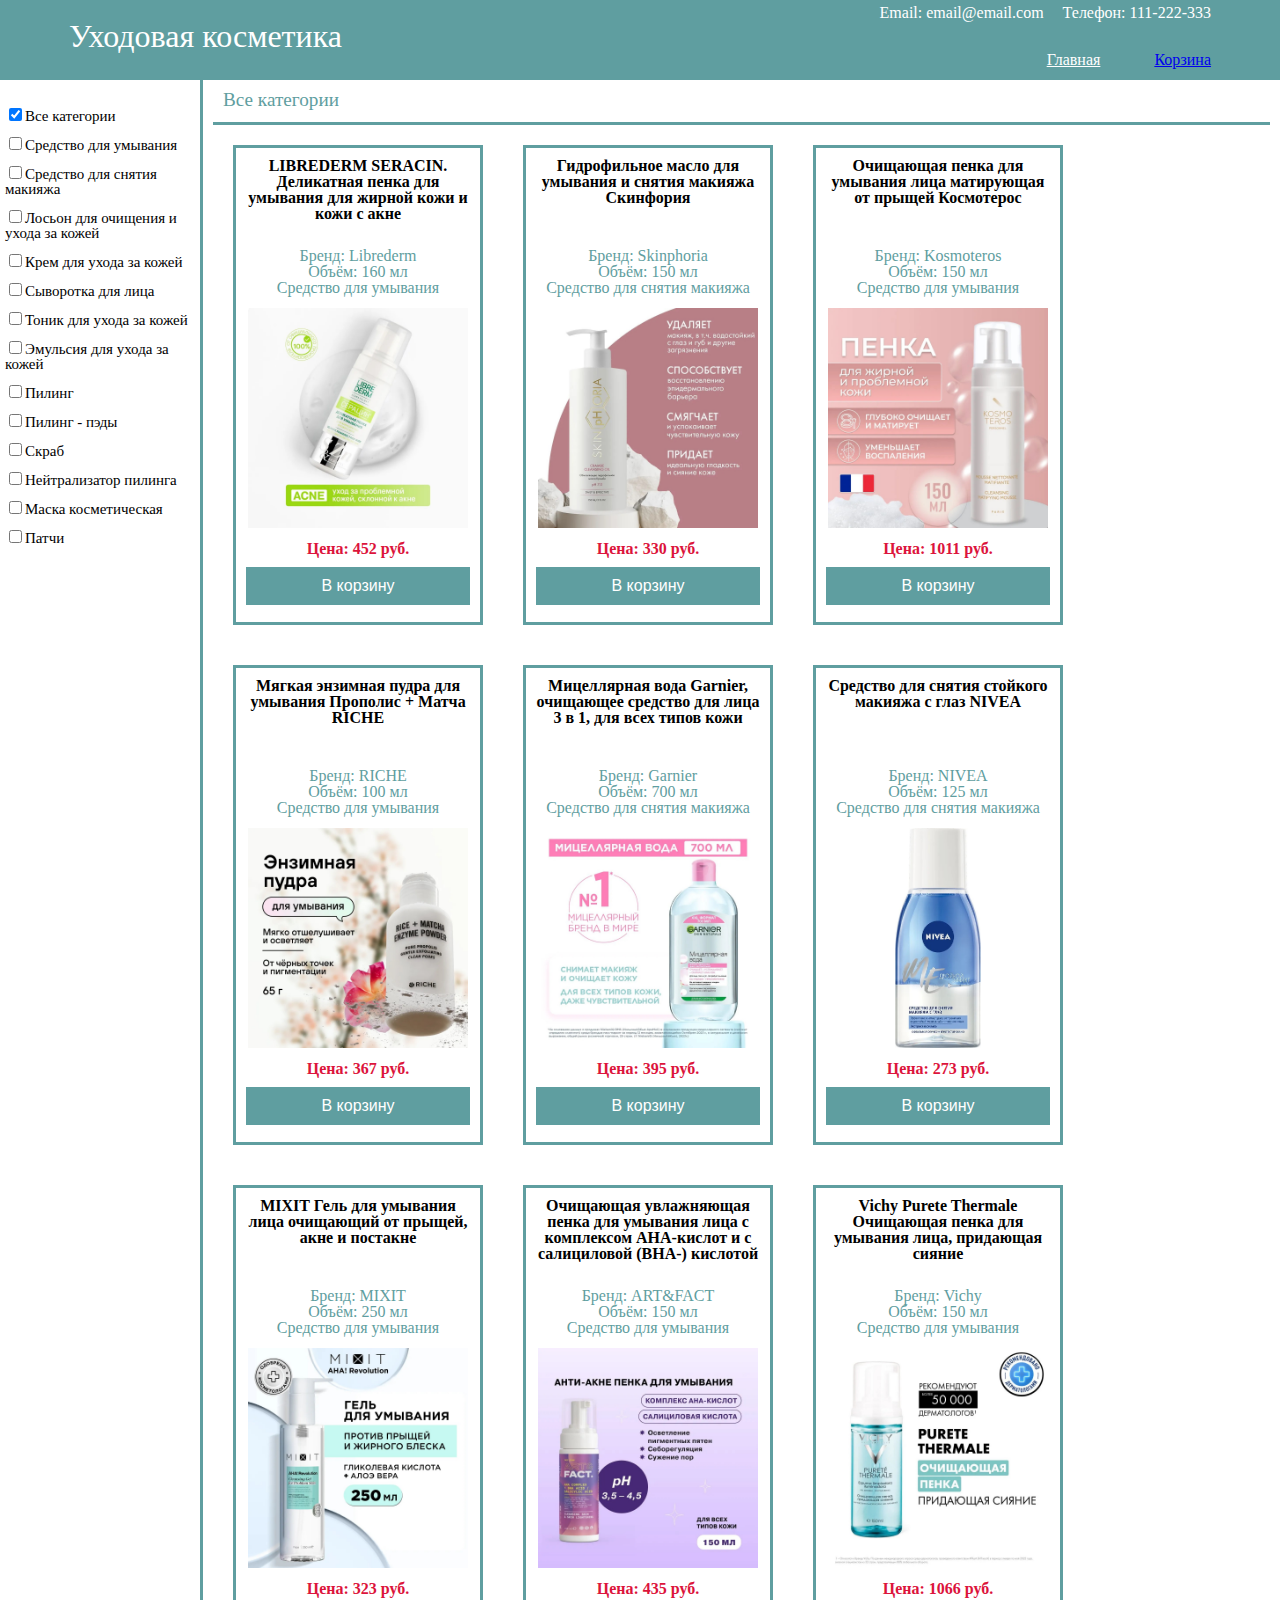
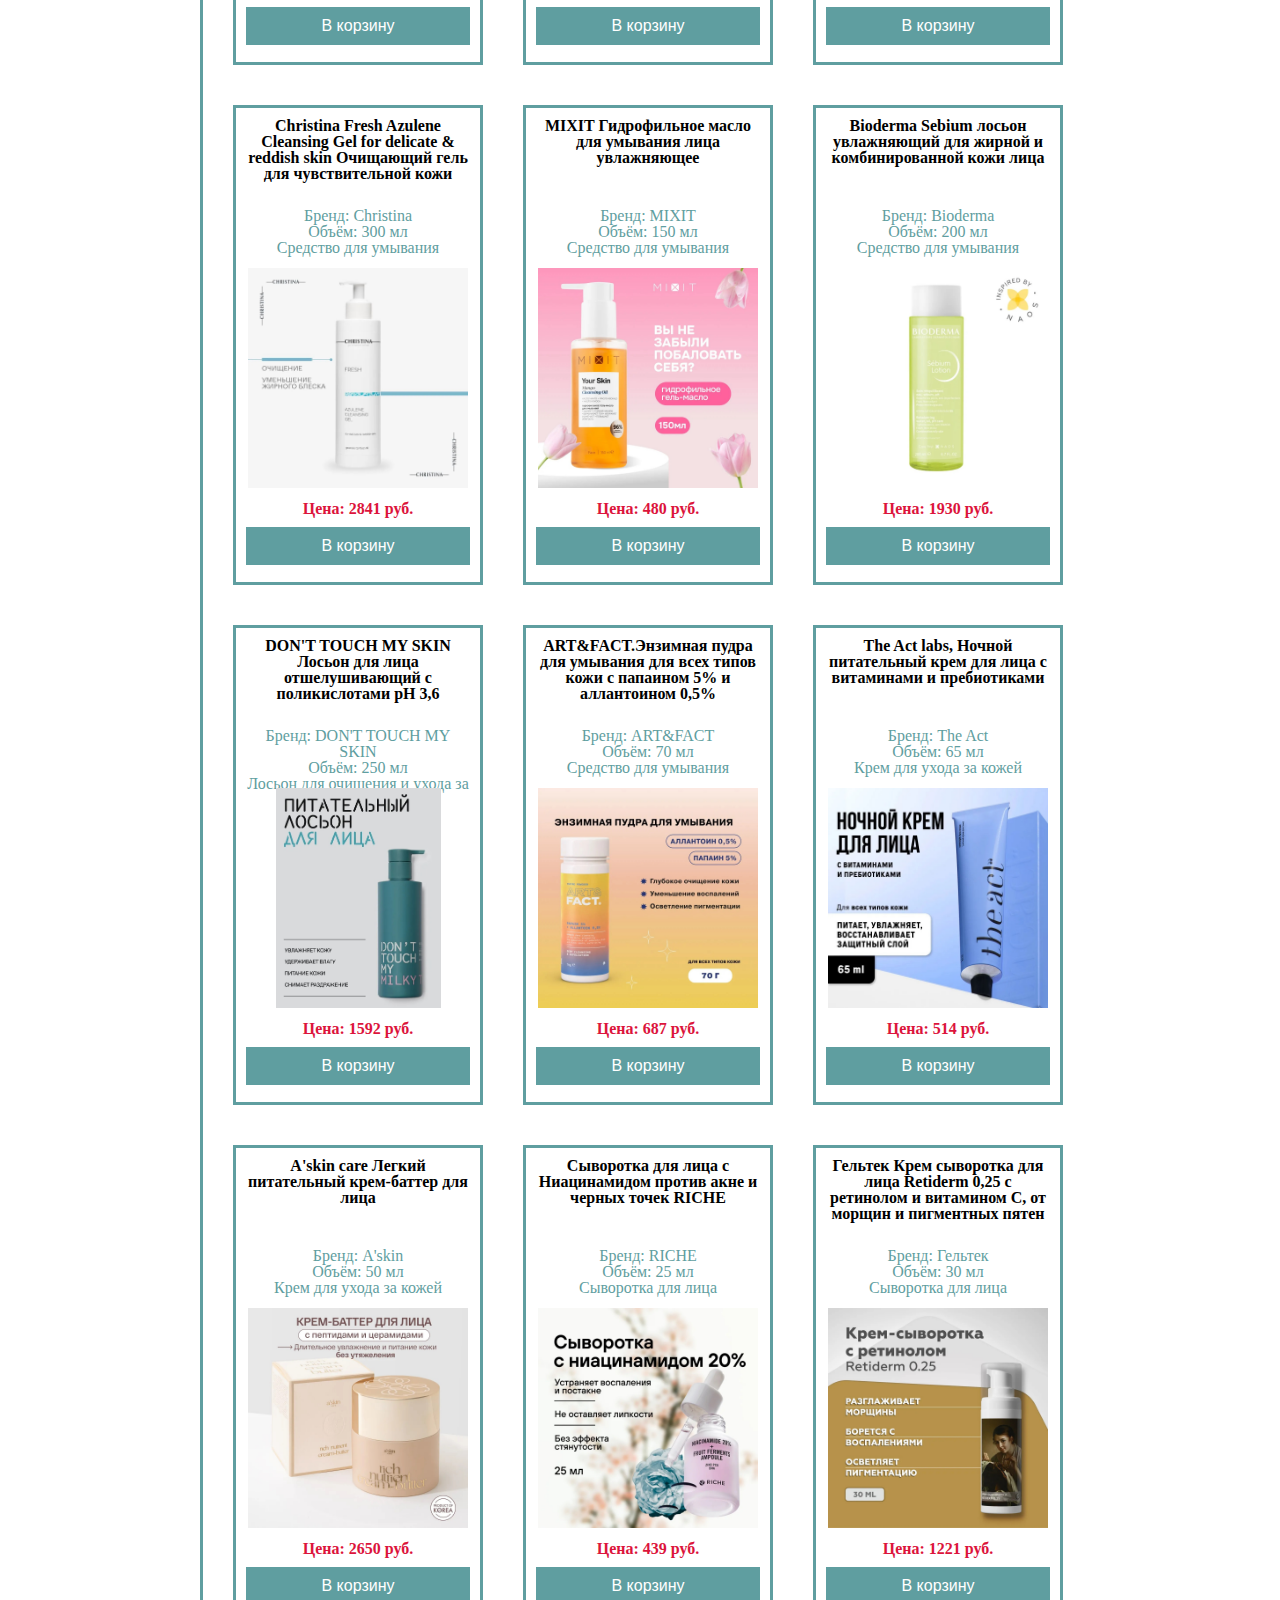
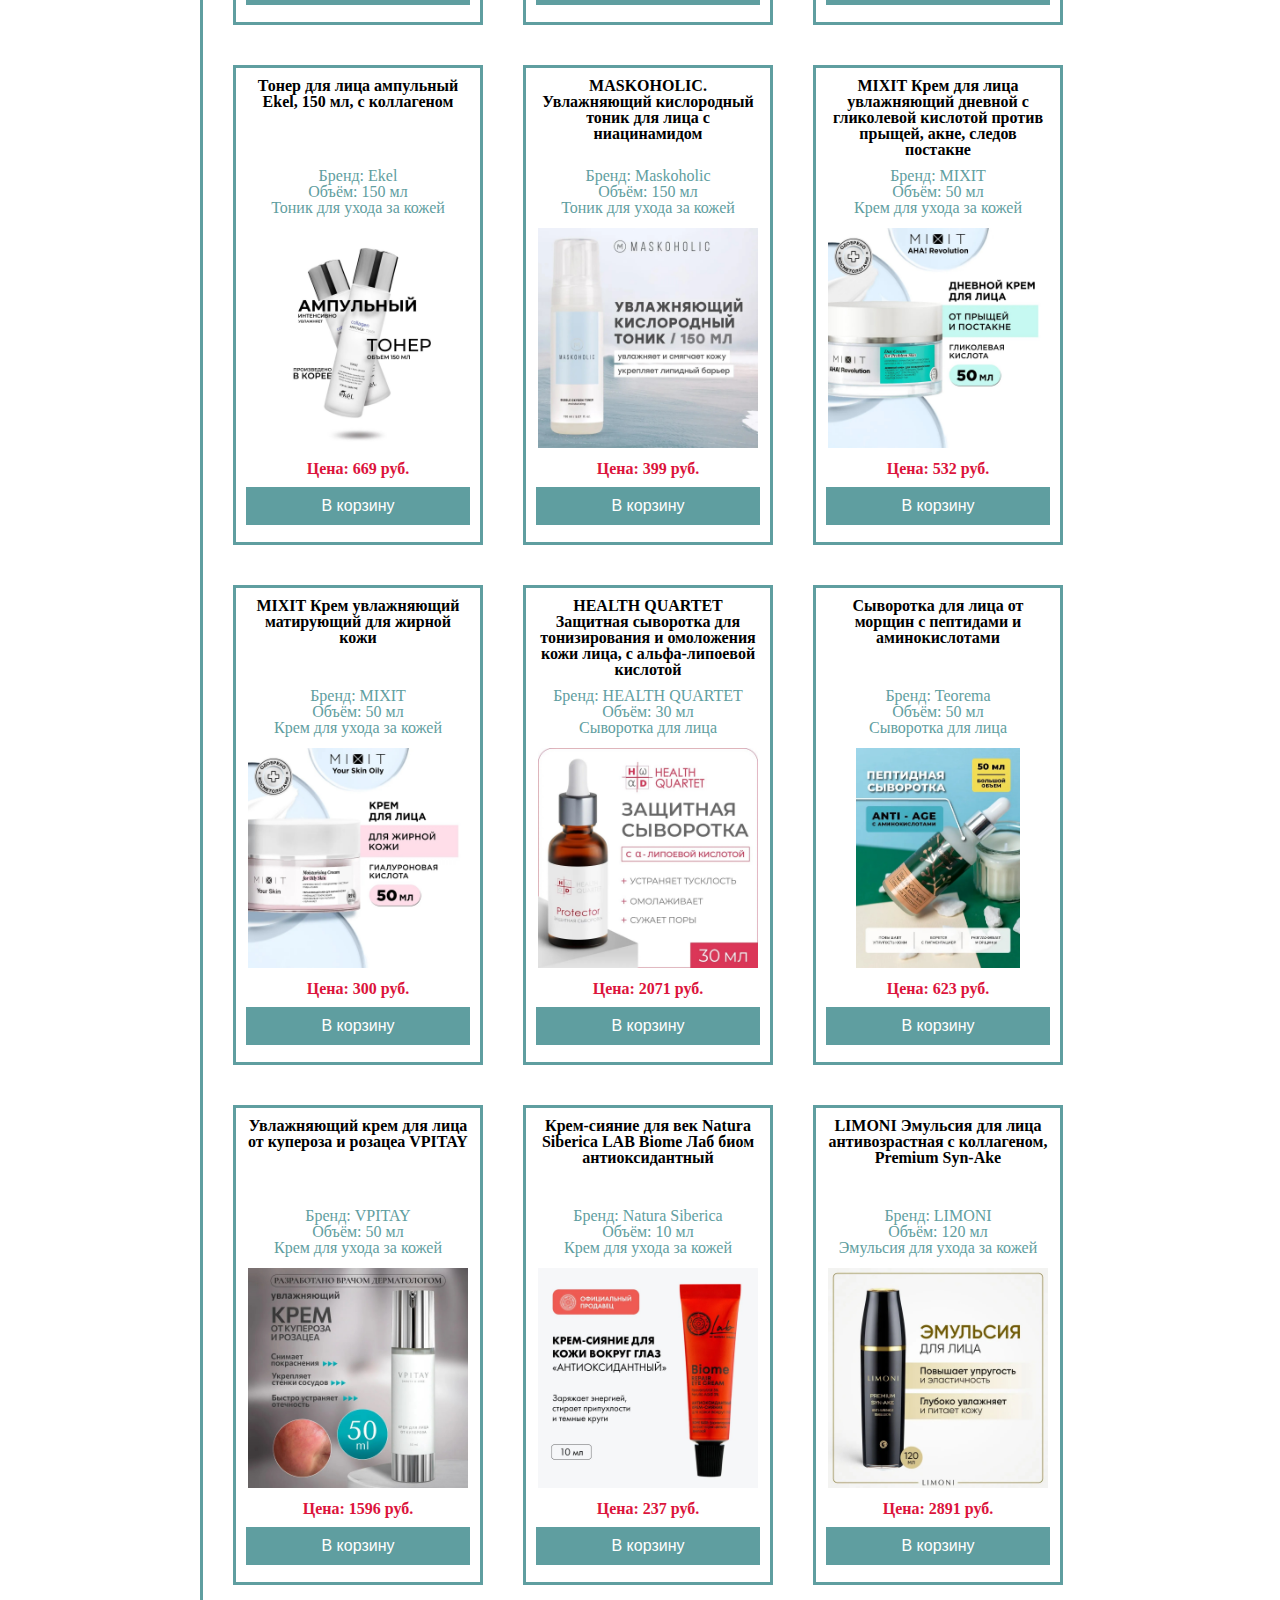
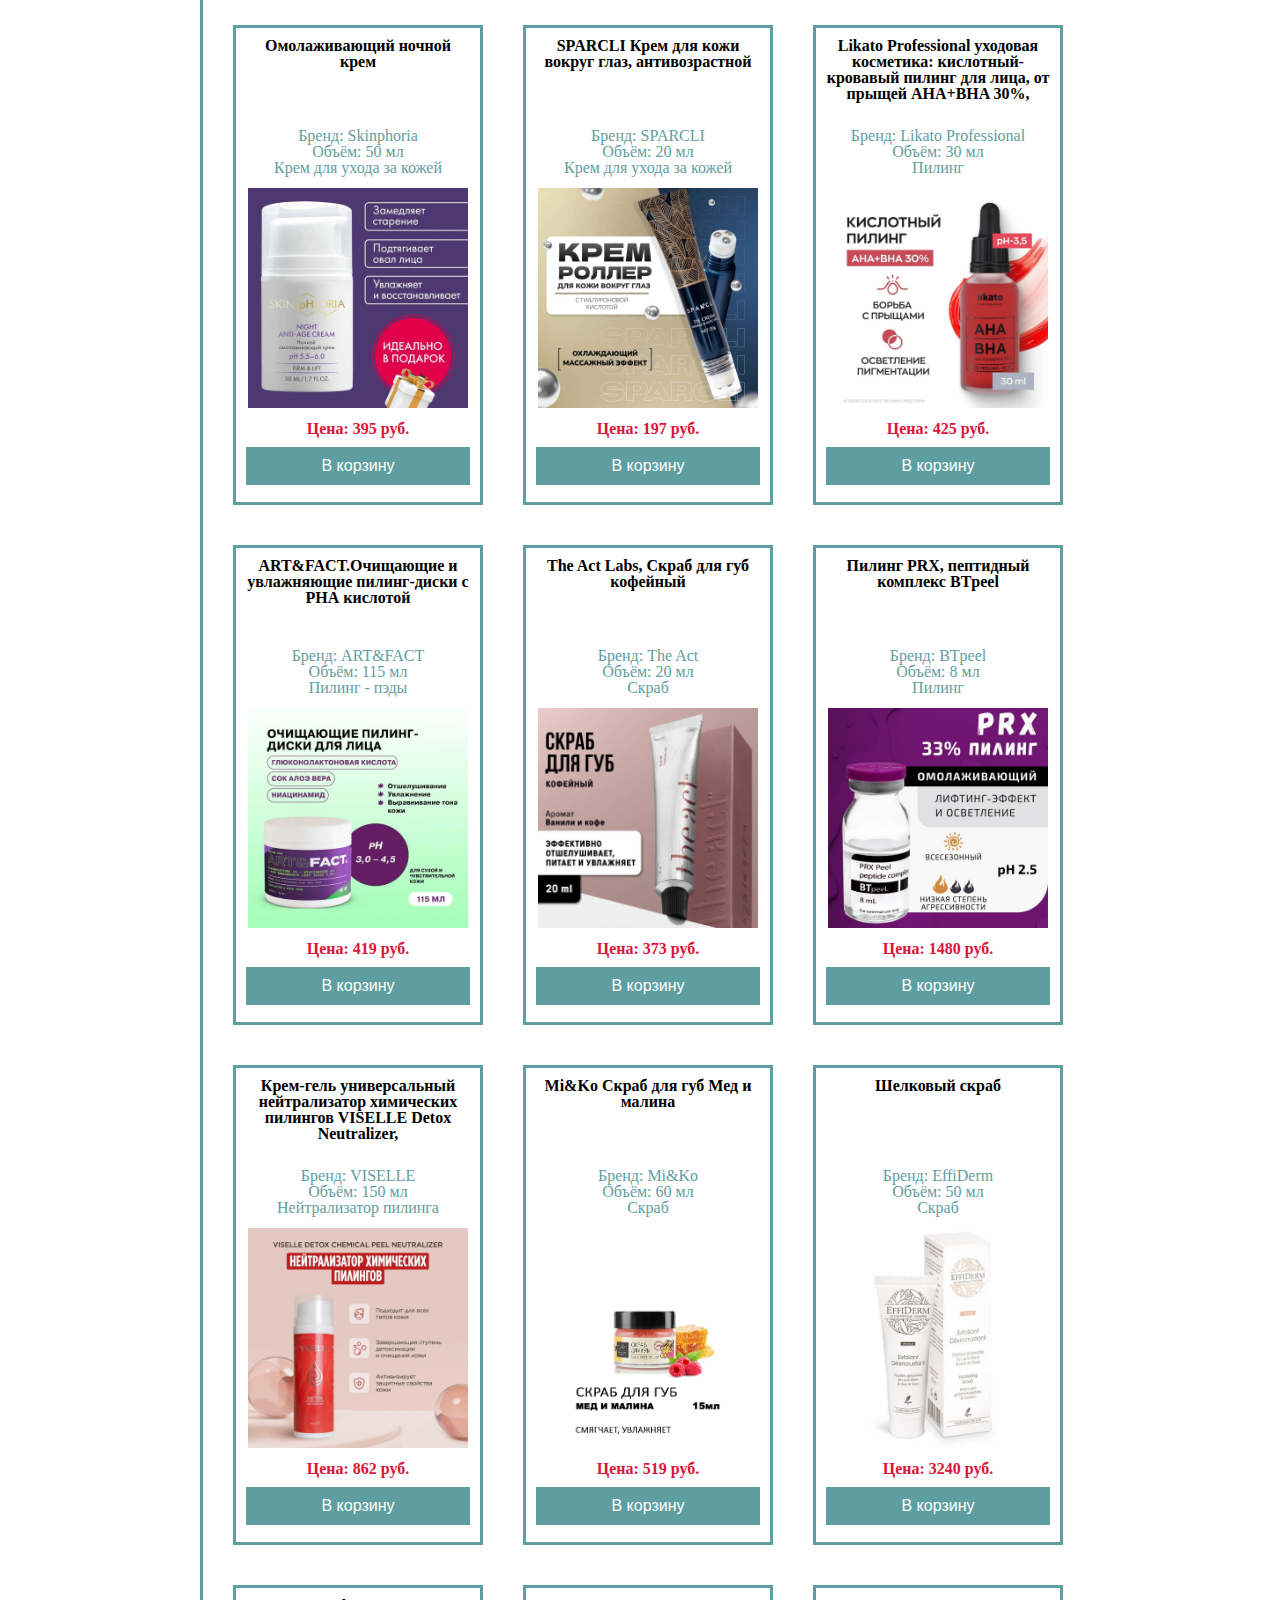
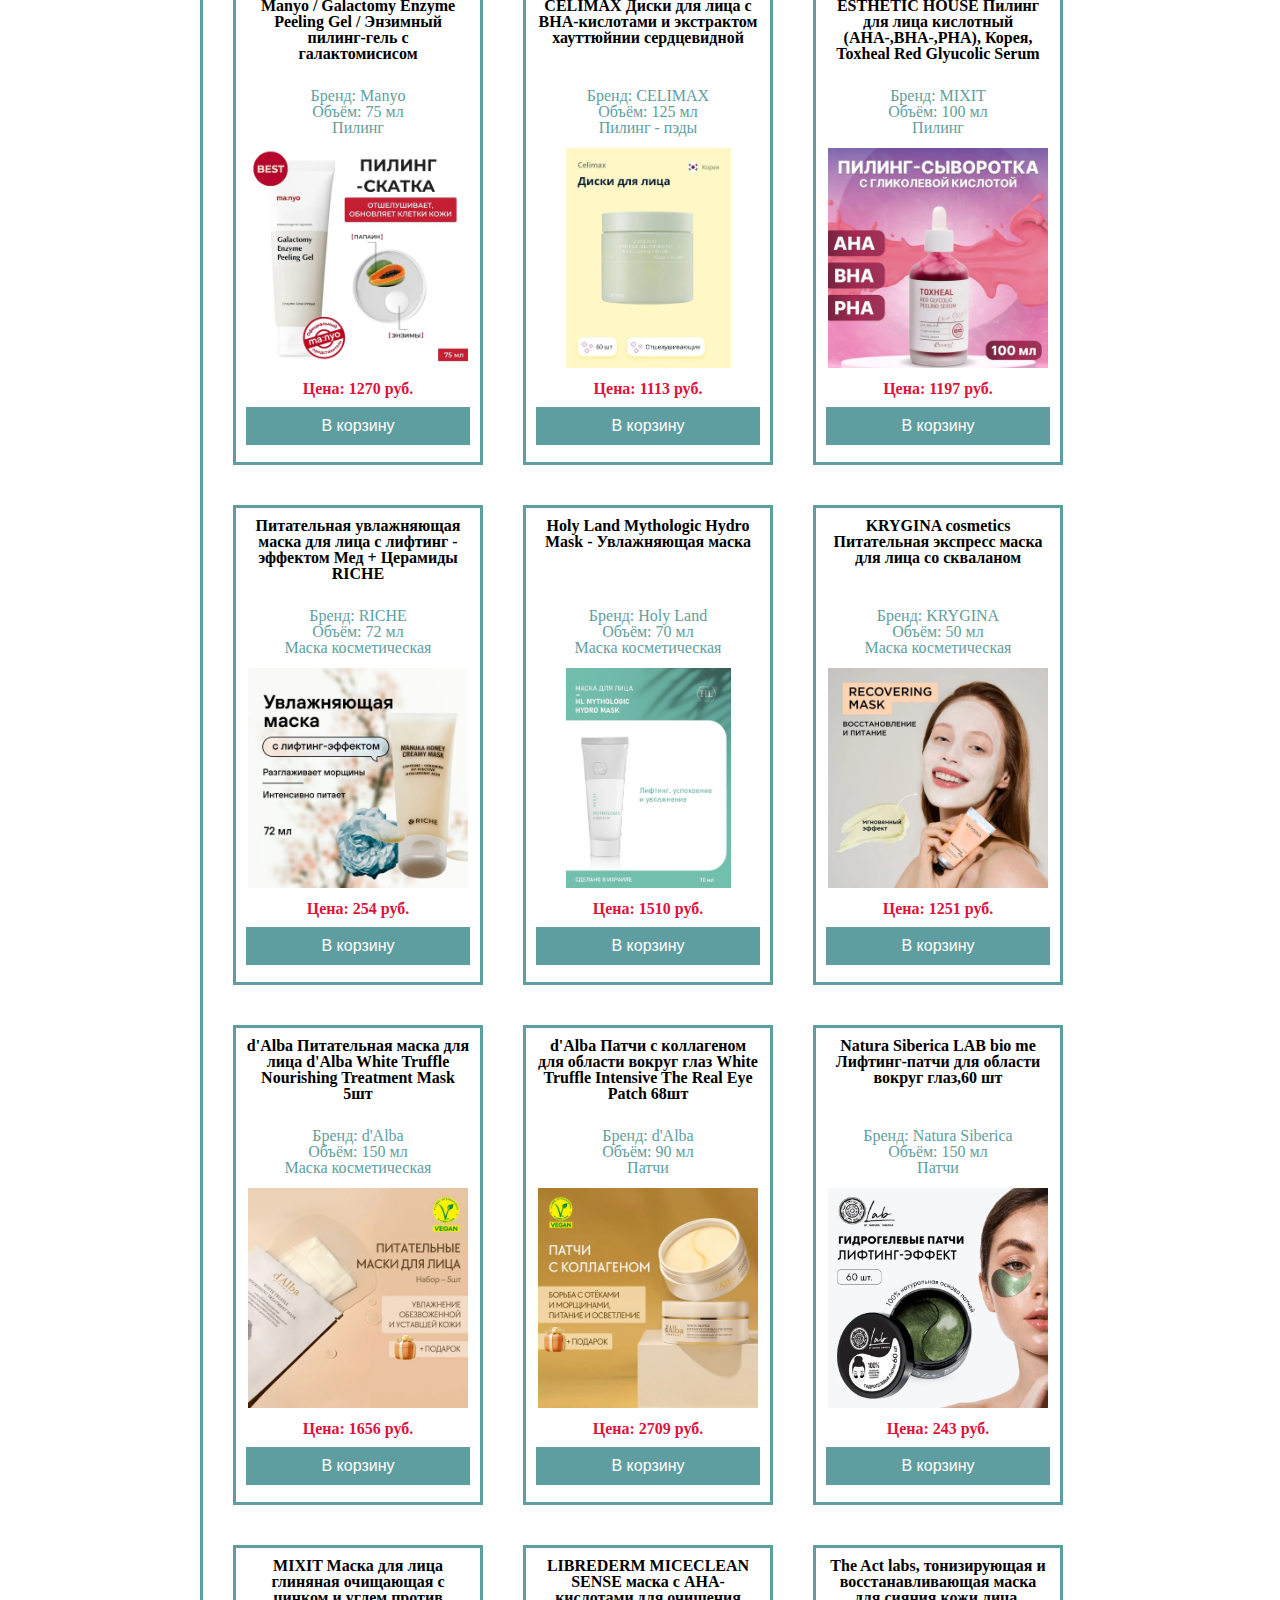
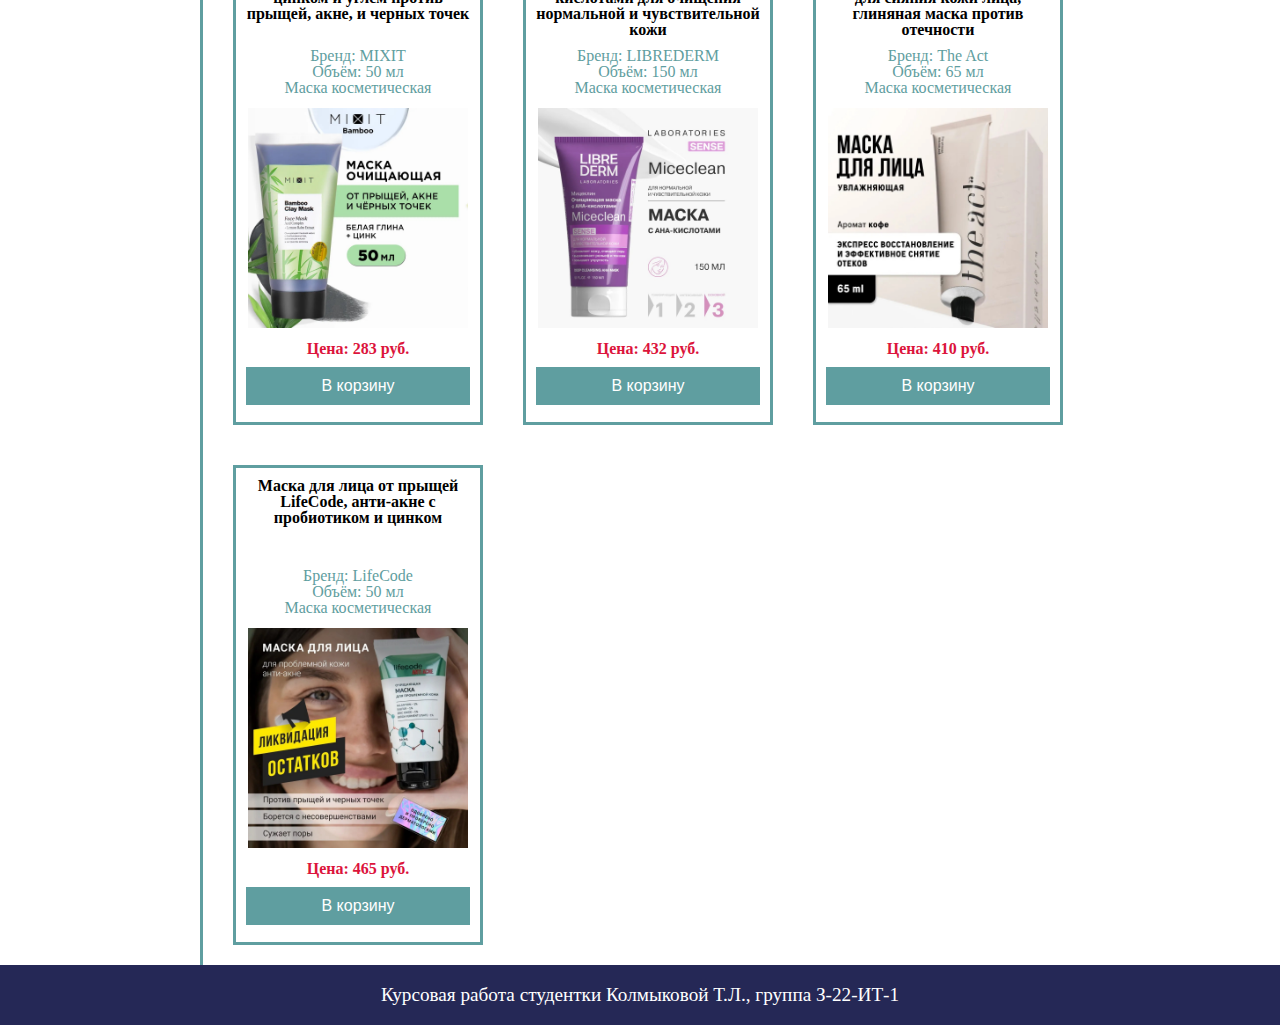
<file: index.html>
<!doctype html>
<html lang="ru">
<head>
    <meta charset="UTF-8">
    <title>Уходовая косметика</title>
    <link rel="stylesheet" href="css/style.css">
</head>
<body>
   
    <header>
        <div class="header">
            <div class="wrap-top">
                <div class="cont">
                    <h4>Email: email@email.com</h4>
                    <h4>Телефон: 111-222-333</h4>
                </div>    
                <h1 class="site-title">Уходовая косметика</h1>
                <ul>
                    <li><a class="home" href="index.html">Главная</a></li>
                    <li><a class="mini-cart" href="cart.html">Корзина</a></li>
                </ul>
            </div>
        </div>
    </header>
       
    <main class="main">
        <div class="left-side">
            <div class="categories"></div>  
        </div>           
        <div class="right-side">
            <div class="selected-category">Все категории</div>
            <div class="goods-out"></div>
        </div>   
    </main>

    <footer class="footer">
        <h1 class="wrap-bottom">Курсовая работа студентки Колмыковой Т.Л., группа З-22-ИТ-1</h1>
    </footer>

    <script src="js/jquery-3.7.1.min.js"></script>
    <script src="js/main.js"></script>
</body>
</html>
</file>
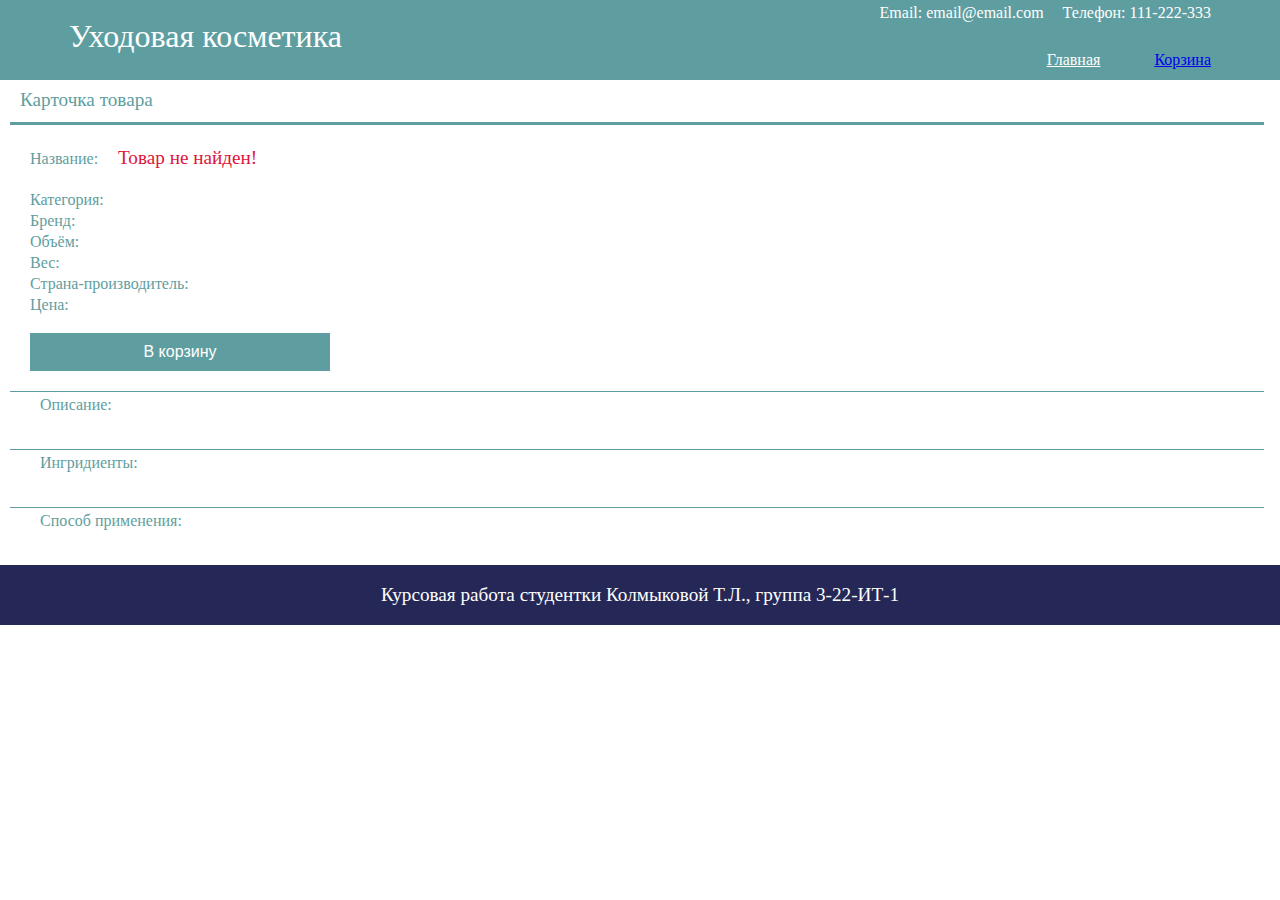
<file: card.html>
<!DOCTYPE html>
<html lang="ru">
<head>
    <meta charset="UTF-8">
    <title>Карточка товара</title>
    <link rel="stylesheet" href="css/style.css">
</head>
<body>
      
   <header>
        <div class="header">
            <div class="wrap-top">
                <div class="cont">
                    <h4>Email: email@email.com</h4>
                    <h4>Телефон: 111-222-333</h4>
                </div>    
                <h1 class="site-title">Уходовая косметика</h1>
                <ul>
                    <li><a class="home" href="index.html">Главная</a></li>
                    <li><a class="mini-cart" href="cart.html">Корзина</a></li>
                </ul>
            </div>
        </div>
    </header>
        
    <main>
        <div class="min-title">Карточка товара</div>
        
        <br>
        <div class="card">
            <h3>Название:</h3>
            <p class="card-name"></p>
        </div>
        
        <div class="card-img"></div>
        
        <div class="block">
            <div class="h3">
                <h3>Категория:</h3> 
                <h3>Бренд:</h3> 
                <h3>Объём:</h3>  
                <h3>Вес:</h3>
                <h3>Страна-производитель:</h3>
                <h3>Цена:</h3>
            </div>
            <div>
                <p class="card-type"></p>
                <p class="card-brand"></p>
                <p class="card-volume"></p>
                <p class="card-weight"></p>
                <p class="card-country"></p>
                <p class="card-price"></p>
            </div> 
        </div>
        
        <button class="card-to-cart">В корзину</button>
        <div class="descript">
            <h3>Описание:</h3>
            <br>
            <p class="card-description"></p>
        </div>
        <div class="descript">
            <h3>Ингридиенты:</h3>
            <br>
            <p class="card-ingredients"></p>
        </div>
        <div class="descript">
            <h3>Способ применения:</h3>
            <br>
            <p class="card-application"></p>
        </div>

    </main>
        
    <footer class="footer">
        <h1 class="wrap-bottom">Курсовая работа студентки Колмыковой Т.Л., группа 3-22-ИТ-1</h1>
    </footer>
    
    <script src="js/jquery-3.7.1.min.js"></script> 
    <script src="js/card.js"></script>
</body>
</html>
</file>
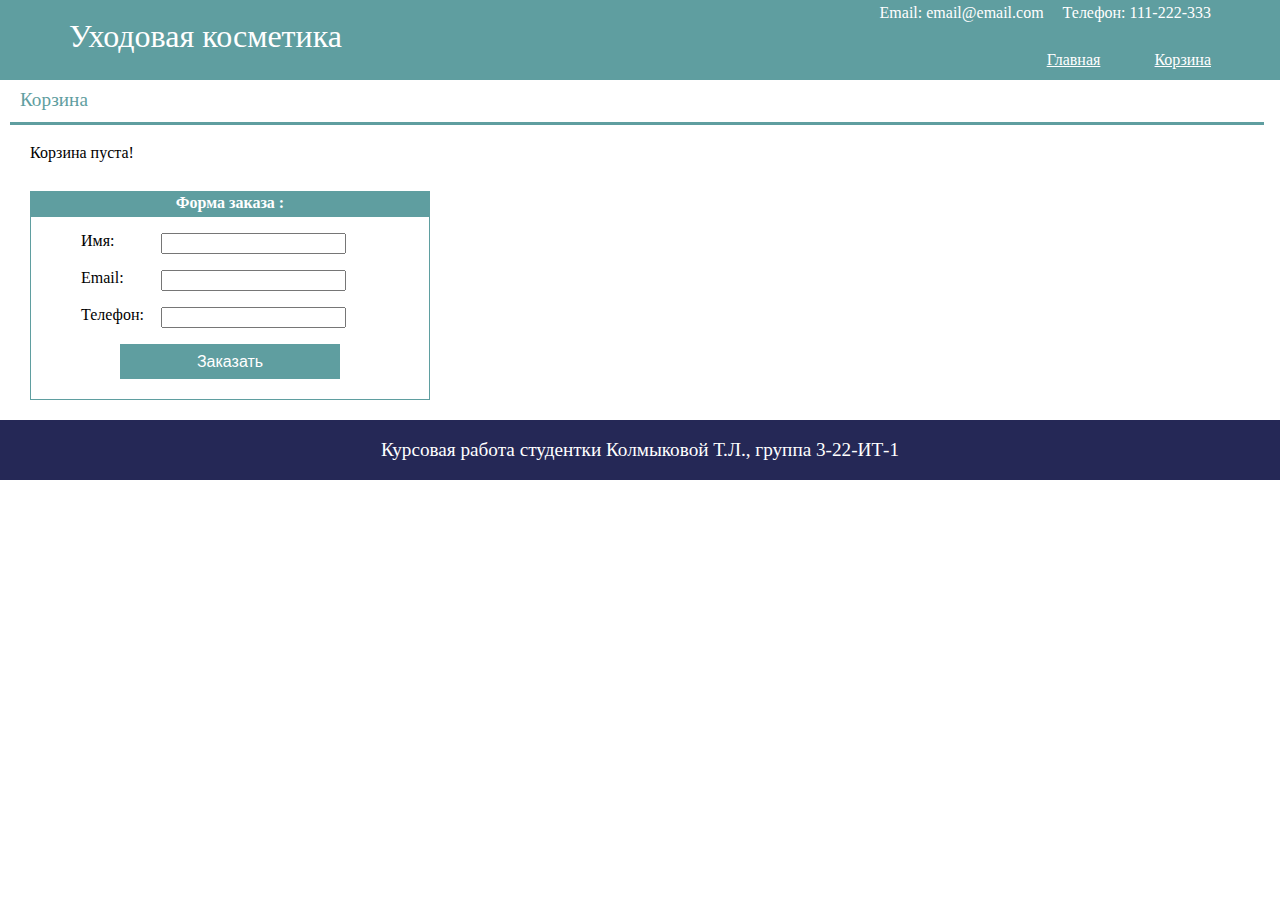
<file: cart.html>
<!DOCTYPE html>
<html lang="ru">
<head>
    <meta charset="UTF-8">
    <title>Корзина</title>
    <link rel="stylesheet" href="css/style.css">
</head>
<body>
      
   <header>
        <div class="header">
            <div class="wrap-top">
                <div class="cont">
                    <h4>Email: email@email.com</h4>
                    <h4>Телефон: 111-222-333</h4>
                </div>    
                <h1 class="site-title">Уходовая косметика</h1>
                <ul>
                    <li><a class="home" href="index.html">Главная</a></li>
                    <li><a class="mini-cart" href="cart.html">Корзина</a></li>
                </ul>
            </div>
        </div>
    </header>
        
    <main>
        <div class="min-title">Корзина</div>
       
        <div class="main-cart"></div>

        <div class="myForm">
    	    <h2 align=center class="zagZak">Форма заказа :</h2><br>
            <label class='lbl'>Имя:</label>
	        <input type="text" id="ename"/><br><br>
	        <label class='lbl'>Email:</label>
            <input type="text" id="email"/><br><br>
	        <label class='lbl'>Телефон:</label>
            <input type="text" id="ephone"/><br><br>
            <button class="send-email">Заказать</button>
        </div>

    </main>
        
    <footer class="footer">
        <h1 class="wrap-bottom">Курсовая работа студентки Колмыковой Т.Л., группа 3-22-ИТ-1</h1>
    </footer>
    
    <script src="js/jquery-3.7.1.min.js"></script> 
    <script src="js/cart.js"></script>
</body>
</html>
</file>
<file: css/style.css>
/* Reset CSS */
html, body, div, span, applet, object, iframe,
h1, h2, h3, h4, h5, h6, p, blockquote, pre,
a, abbr, acronym, address, big, cite, code,
del, dfn, em, img, ins, kbd, q, s, samp,
small, strike, strong, sub, sup, tt, var,
b, u, i, center,
dl, dt, dd, ol, ul, li,
fieldset, form, label, legend,
table, caption, tbody, tfoot, thead, tr, th, td,
article, aside, canvas, details, embed, 
figure, figcaption, footer, header, hgroup, 
menu, nav, output, ruby, section, summary,
time, mark, audio, video {
	margin: 0;
	padding: 0;
	border: 0;
	font-size: 100%;
	font: inherit;
	vertical-align: baseline;
    box-sizing: border-box; /**/
}
/* HTML5 display-role reset for older browsers */
article, aside, details, figcaption, figure, 
footer, header, hgroup, menu, nav, section {
	display: block;
}
body {
	line-height: 1;
    font-family: Times New Roman, sans-serif, Verdana, Tahoma; /**/
}
ol, ul {
	list-style: none;
}
blockquote, q {
	quotes: none;
}
blockquote:before, blockquote:after,
q:before, q:after {
	content: '';
	content: none;
}
table {
	border-collapse: collapse;
	border-spacing: 0;
}
/**/

.cart {
    width: 250px;
    height: 480px;
    border: 3px solid cadetblue;
    margin: 20px;
    float: left;
    text-align: center;
    padding: 10px;
}

.cart .name {
    font-size: 1rem;
    font-weight: bold;
    height: 80px;
    margin-bottom: 10px;
    //color: cadetblue;
}

.cart .cost {
    font-size: 1rem;
    font-weight: bold;
    margin: 10px 0;
    color: crimson;
}

.cart .pic {
    max-height: 220px;
}

.cart .add-to-cart {
    font-size: 1rem;
    background: cadetblue;
    color: white;
    width: 100%;
    padding: 10px 10px;
    border: none;
    cursor: pointer;
}

.cart .add-to-cart:hover {
    background: #21b4db;
}

.cart .add-to-cart:active {
    background: #f41448;
}

.info {
    height: 60px;
    color: cadetblue;
}

.goods-out::after {
    content: "";
    display: block;
    clear: both;
}

.main-cart {
    margin: 20px 30px 30px 30px;;
}
.main-cart img {
    height: 50px;
}

.header {
    width: 100%;
    height: 80px;
    background-color: cadetblue;
    color: white;
    position: fixed;
    top: 0;
}

.wrap-top {
    width: 90%;
    margin: 0 auto;
    padding: 5px;
}

.site-title {
    font-size: 2rem;
    margin-top: 15px;
}

.cont {
    float: right;
}

.cont h4 {
    display : inline;
    padding-left: 15px;
}

ul li {
	display : inline;
}

ul {
    width: 100%;
    text-align: right;
}

.home {
    padding: 50px;
}

.mini-cart a, .home {
    color: white;
}

.wrap-bottom {
    width: 90%;
    margin: 0 auto;
    padding: 20px;
    display: flex;
    justify-content: center;
    align-items: center;
    font-size: 1.2rem;
}

.left-side {
    height: calc(100%-160px);
    width: 200px;
    position: fixed;
    z-index: 1;
    top: 0;
    left: 0;
    background-color: white;
    overflow-x: hidden;
    padding-top: 20px; 
    margin-top: 80px;
}

.right-side {
    margin-left: 200px;
    margin-top: 80px;
    padding: 0px 10px;
    border-left: 3px solid cadetblue;
}

.main {
    background-color: white;
    margin-top: 80px;
}

.footer {
    width: 100%;
    height: 60px;
    background-color: #252856;
    color: #fff;
}

.cat {
    font-size: 15px;
    padding: 5px 5px 5px;
}

.selected-category {
    height: 45px;
    font-size: 1.2rem;  
    color: cadetblue;
    border-bottom: 3px solid cadetblue;
    padding: 10px;
}

.min-title {
    height: 45px;
    width: 98%;
    font-size: 1.2rem;  
    color: cadetblue;
    border-bottom: 3px solid cadetblue;
    margin-top: 80px;
    margin-left: 10px;
    margin-right: 10px;
    padding-top: 10px;
    padding-left: 10px;
}

.card {
    display: flex;
    flex-direction: row;
    justify-content: flex-start;
    padding-left: 30px;
    padding-top: 5px;
}

.block {
    display: flex;
    flex-direction: row;
    justify-content: flex-start;
    padding-left: 30px;
    padding-top: 5px;
}

h3 {
    color: cadetblue;
    margin-right: 20px;
    margin-top: 5px;
}

.card-type, .card-brand, .card-volume,
.card-weight, .card-country, .card-price {
     margin-top: 5px;
}

.card-price {
    color: crimson;
}

.card-name {
    font-size: 1.2rem;
    color: crimson;
    margin-top: 2px;
}

.card-img {
    margin-top: 15px;
    margin-left: 40px;
}
.card-pic {
    height: 200px;
    padding:5px;
    border: 1px solid cadetblue;
    transition: 1s; /* Время эффекта */
}

.card-pic:hover {
    transform: scale(1.5); /* Увеличиваем масштаб */
}

.card-to-cart {
    font-size: 1rem;
    background: cadetblue;
    color: white;
    width: 300px;
    margin: 20px 20px 20px 30px;
    padding: 10px 10px;
    border: none;
    cursor: pointer;
}
.card-to-cart:hover {
    background: #21b4db;
}
.card-to-cart:active {
    background: #f41448;
}

.descript {
    width: 98%;
    margin-left: 10px;
    margin-right: 10px;
    margin-bottom: 20px;
    border-top: 1px solid cadetblue;
    padding-left: 30px;
    padding-right: 30px;
}

.del-goods, .plus-goods, .minus-goods {
    font-size: 1rem;
    background: cadetblue;
    color: white;
    font-weight: bold;
    width: 30px;
    height: 25px;
    border-radius: 5px;
    border: none;
    cursor: pointer;
    
}
.del-goods:hover, .plus-goods:hover, .minus-goods:hover {
    background: #21b4db;
}
.del-goods:active, .plus-goods:active, .minus-goods:active {
    background: #f41448;
}

table, th, td {
    border: 1px solid cadetblue;
    border-collapse: collapse;
    table-layout: auto;
}
th, td {
    padding: 5px;
    vertical-align: middle;
}
th {
  background-color: cadetblue;
  color: white;
}
.rub {
    text-align: right;
}
.kk {
    text-align: center;
}

.myForm {
    border: 1px solid cadetblue; 
    width: 400px;
    margin-left: 30px;
    margin-bottom: 20px;
}

.lbl {
    display: block;
	float: left;
	width: 130px;
	height: 10px;
    padding-left: 50px;		
}

.zagZak {
    width: 100%;
    height: 25px;
    background-color: cadetblue;
    color: white;
    font-weight: bold;
    padding-top: 3px;
}

.send-email {
    width: 220px;
    height: 35px;
    position: relative;
    left: 50%;
    transform: translate(-50%, 0);
    margin-bottom: 20px;  
    background-color: cadetblue;
    color: white;
    font-size: 1rem;
    border: none;
    cursor: pointer;
}
.send-email:hover {
    background: #21b4db;
}
.send-email:active {
    background: #f41448;
}
</file>
